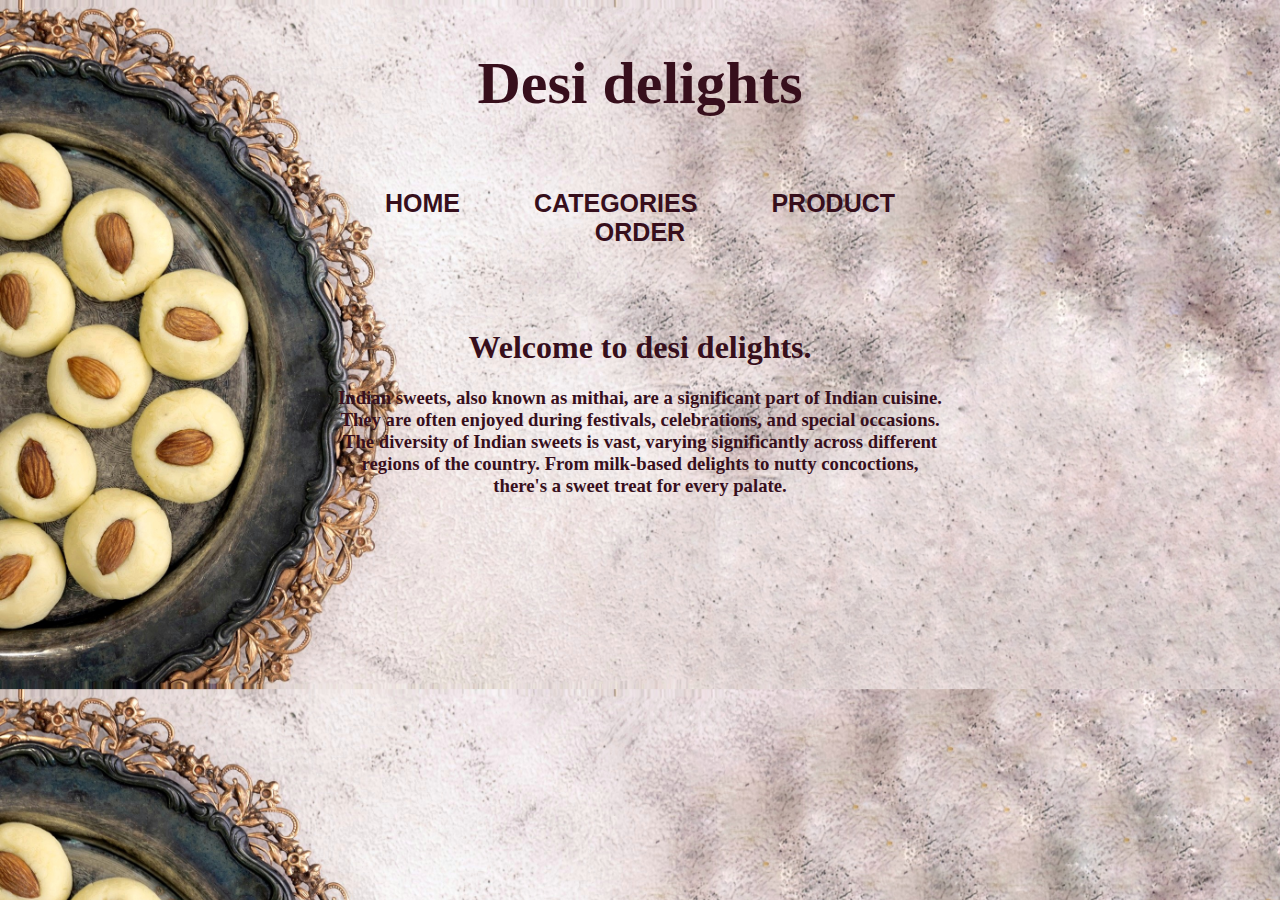
<file: index.html>
<!DOCTYPE html>
<html>
    
    <head>
        <title>Desi delights</title>
        <link rel="stylesheet" href="styles.css">
    </head>
    <body>
        <header>
        <h1>Desi delights</h1>
        </header>

        <nav>    
        <a href="index.html"><b>HOME</b></a>
        <a href="categories.html"><b>CATEGORIES</b></a>
        <a href="product.html"><b>PRODUCT</b></a>
        <a href="order.html"><b>ORDER</b></a>
        </nav>

        <section>
        <h1>Welcome to desi delights.</h1>
        <h3><b>Indian sweets, also known as mithai, are a significant part of Indian cuisine.<br> They are often enjoyed during festivals, celebrations, and special occasions.<br>The diversity of Indian sweets is vast, varying significantly across different<br> regions of the country. From milk-based delights to nutty concoctions,<br> there's a sweet treat for every palate.<br> </b></h3>
        </section>
        
    </body>
</html>
</file>
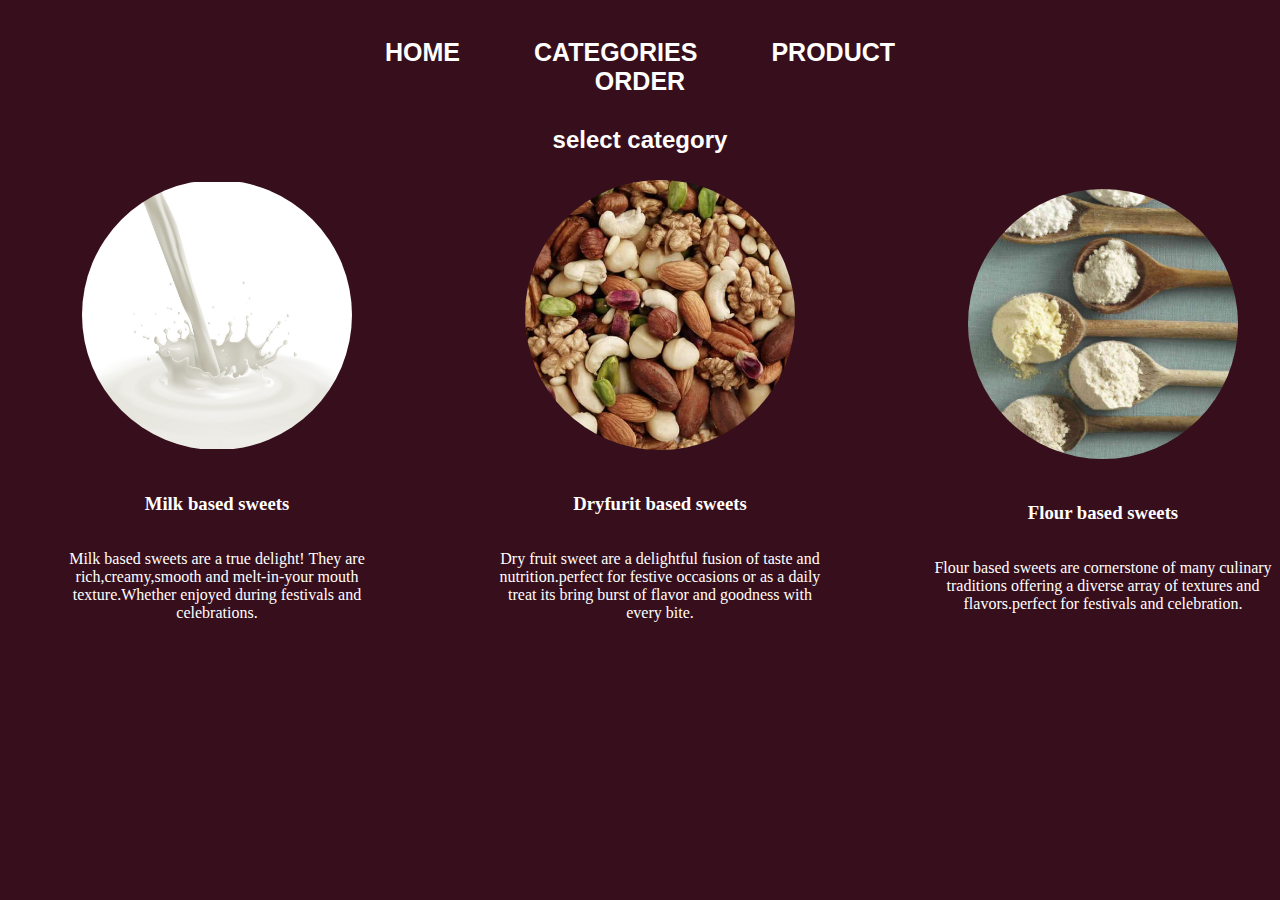
<file: categories.html>
<!DOCTYPE html>
<html>
<head>
    <title>categories</title>
    <style>
          body{
            background-color:rgb(55, 15, 28);
        }
       
        h2{
            text-align: center;
            font-family: sans-serif;
            color: white;
            padding:0;
            margin:0;
        }
       nav{
    background-color:rgb(55, 15, 28);
    padding:30px;
    width:50%;
    margin:auto;
    color:black;
    text-align: center;
        }
        nav a{
    color:white;
    padding:20px;
    margin:15px;
    text-decoration:none;
    font-size: 25px;
    font-family: Helvetica;
}

nav a:hover {
    color: rgb(228, 243, 243);;
    border: 2px solid;
}
        .category-section .category-list {
            display: flex;
            flex-wrap: wrap;
            gap: 75px;
            align-items: center;
            justify-content: space-between;

        }
        .category-section .category-list .category-item{
            display:flex;
            text-align: center;
            align-items: center;
            flex-direction: column;
            justify-content: space-between;
            width: calc(100% / 3 - 70px);
            color:white;
        }
        .category-section .category-list .category-item .category-image{
            max-width: 80%;
            aspect-ratio: 1;
            margin-bottom: 10px;
            object-fit: contain;
            border-radius: 2500px;
            padding:10px;
        }
        @media screen and (max-width: 640px) {
            .category-section .category-list{
                gap:60px;
            }
            .category-section .category-list .category-item{
                width:100%;
            }
        }
    </style>
</head>
<body>
    <main>
        <!-- categories section -->
         <section class="category-section">
             <nav>    
                <a href="index.html"><b>HOME</b></a>
                <a href="categories.html"><b>CATEGORIES</b></a>
                <a href="product.html"><b>PRODUCT</b></a>
                <a href="order.html"><b>ORDER</b></a>
             </nav>
            
            <h2 class="class">select category</h2>
            <div class="section-content">
                <ul class="category-list">
                    <li class="category-item">
                        <a href="product.html">
                        <img src="mk1.jpg" alt="milk sweets"  class="category-image"></a>
                        <h3 class="name">Milk based sweets</h3>
                        <p class="text">Milk based sweets are a true delight! They are rich,creamy,smooth and melt-in-your mouth texture.Whether enjoyed during festivals and celebrations.</p>
                    </li>
                    <li class="category-item">
                        <a href="product.html">
                        <img src="dryfruit.webp" alt="dryfruit sweets"   class="category-image"></a>
                        <h3 class="name">Dryfurit based sweets</h3>
                        <p class="text">Dry fruit sweet are a delightful fusion of taste and nutrition.perfect for festive occasions or as a daily treat its bring burst of flavor and goodness with every bite.</p>
                    </li>
                    <li class="category-item">
                        <a href="product.html">
                        <img src="flour.jpg" alt="flour sweets"  class="category-image"></a>
                        <h3 class="name">Flour based sweets</h3>
                        <p class="text">Flour based sweets are cornerstone of many culinary traditions offering a diverse array of textures and flavors.perfect for festivals and celebration.</p>
                    </li>
                </ul>
            </div>
         </section>
    </main>
</body>
</html>
</file>
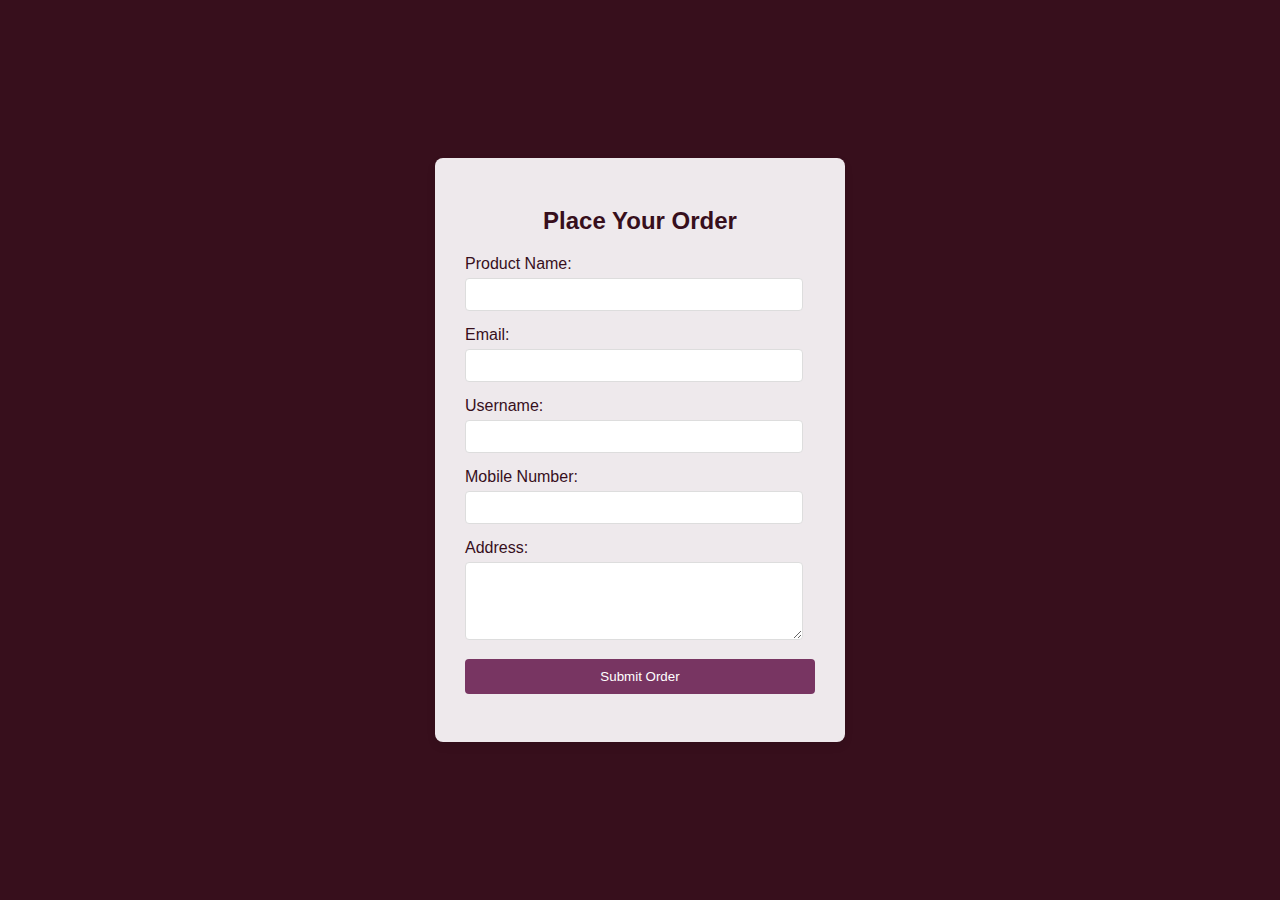
<file: order.html>
<!DOCTYPE html>
<html>
<head>
    <title>Order Form</title>
    <style>
        body {
            display: flex;
            justify-content: center;
            align-items: center;
            min-height: 100vh;
            margin: 0;
            background-color: rgb(55, 15, 28);
            font-family: sans-serif;
        }

        .order-form {
            width: 350px;
            padding: 30px;
            border-radius: 8px;
            background-color: #eee9ec; /* White form background */
            box-shadow: 0 4px 8px rgba(0, 0, 0, 0.1);
        }

        .order-form h2 {
            text-align: center;
            margin-bottom: 20px;
            color:rgb(55, 15, 28); /* Steel blue heading */
        }

        .form-group {
            margin-bottom: 15px;
        }

        .form-group label {
            display: block;
            margin-bottom: 5px;
            color:rgb(55, 15, 28);
        }

        .form-group input,
        .form-group textarea {
            width: calc(100% - 12px);
            padding: 8px;
            border: 1px solid #ddd;
            border-radius: 4px;
            box-sizing: border-box;
        }

        .form-group textarea {
            resize: vertical;
        }

        .submit-btn {
            width: 100%;
            padding: 10px;
            background-color: #783562;
            color: white;
            border: none;
            border-radius: 4px;
            cursor: pointer;
            transition: background-color 0.3s ease;
        }

        .submit-btn:hover {
            background-color:maroon; 
        }
    </style>
</head>
<body>
    <div class="order-form">
        <h2>Place Your Order</h2>
        <form action="thank.html">
            <div class="form-group">
                <label for="productName">Product Name:</label>
                <input type="text" id="productName" name="productName" required>
            </div>
            <div class="form-group">
                <label for="email">Email:</label>
                <input type="email" id="email" name="email" required>
            </div>
            <div class="form-group">
                <label for="username">Username:</label>
                <input type="text" id="username" name="username" required>
            </div>
            <div class="form-group">
                <label for="mobile">Mobile Number:</label>
                <input type="tel" id="mobile" name="mobile" required>
            </div>
            <div class="form-group">
                <label for="address">Address:</label>
                <textarea id="address" name="address" rows="4" required></textarea>
            </div>
            <button type="submit" class="submit-btn">Submit Order</button>
        </form>
        <br>
    </div>
</body>
</html>
</file>
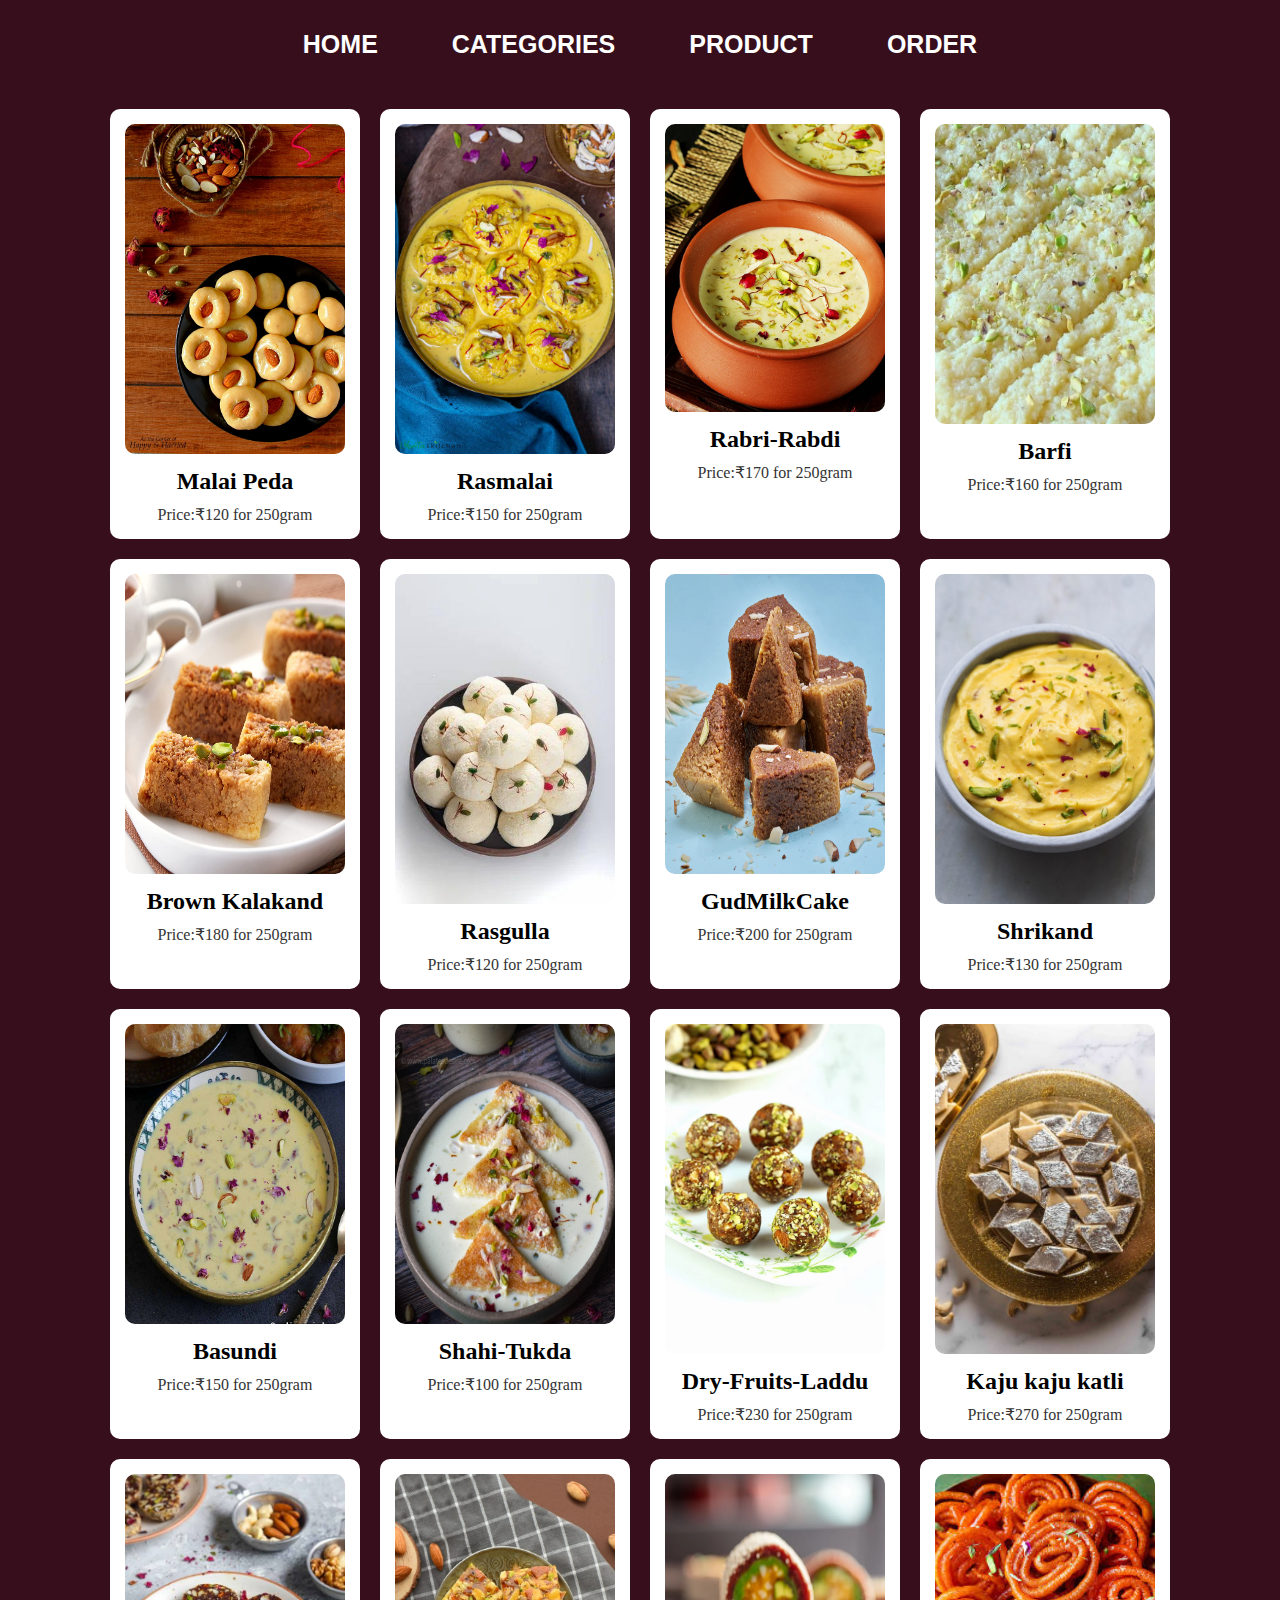
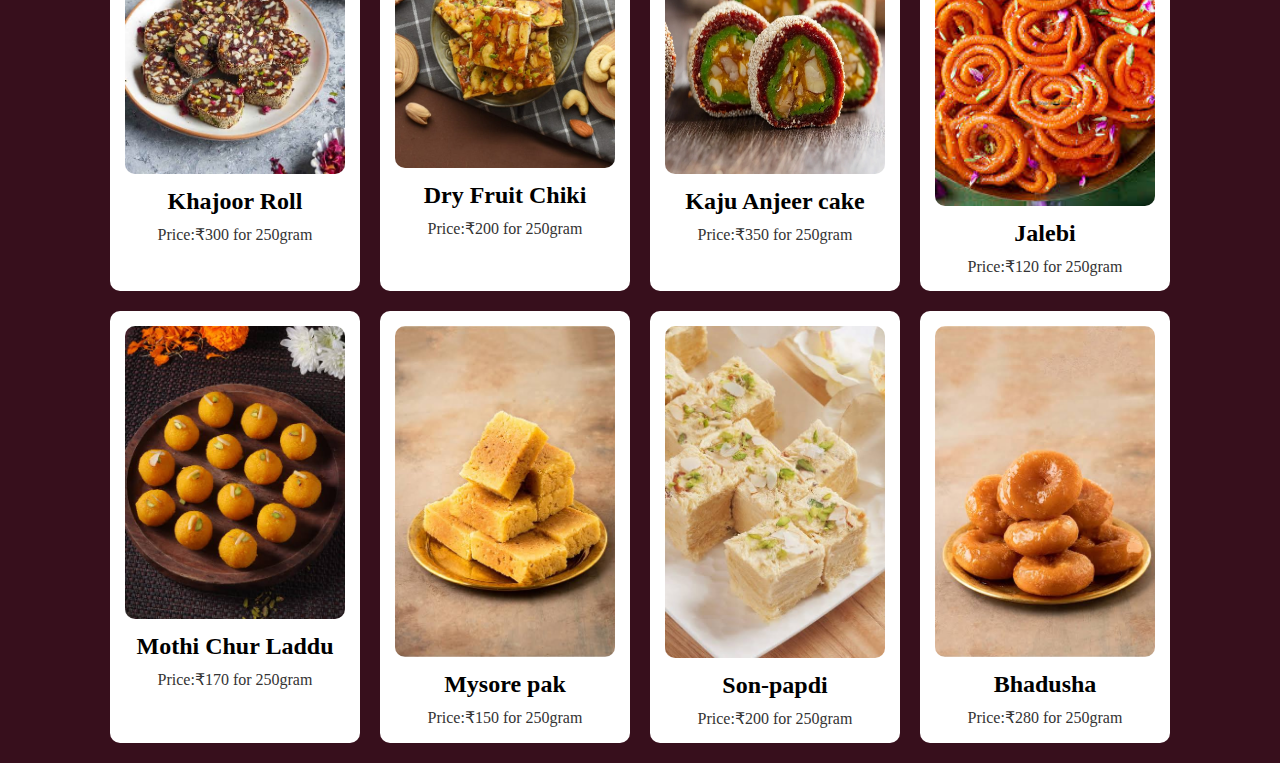
<file: product.html>
<!DOCTYPE html>
<html>
<head>
    <title>products</title>
    <style>
        *{
            margin:0px;
            padding:0px;
            box-sizing: border-box;
        }
        nav{
    background-color:rgb(55, 15, 28);
    padding:30px;
    width:100%;
    margin:auto;
    color:black;
    text-align: center;
}
nav a{
  color:white;
  padding:20px;
  margin:15px;
  text-decoration:none;
  font-size: 25px;
  font-family: Helvetica;
}

nav a:hover {
    color: rgb(228, 243, 243);
    border: 2px solid;
}

        .product-container{
          background-color: rgb(55, 15, 28);
            display:flex;
            justify-content: center;
            flex-wrap: wrap;
            gap: 20px;
            padding: 20px;
        }
        .product{
            background: white;
            border-radius: 10px;
            padding: 15px;
            width: 250px;
            box-shadow:" 0 4px 8px rgba(0,0,0,0.2)";
            text-align: center;
        }
        .product img{
            width: 100%;
            border-radius: 10px;
        }
        .product h2{
            font-size:"19.2px";
            margin: 10px;
        }
        .product p{
            font-size: 16px;
            color:#333;
        }
    </style>
</head>

<body>
    <header>
        <nav>    
                <a href="index.html"><b>HOME</b></a>
                <a href="categories.html"><b>CATEGORIES</b></a>
                <a href="product.html"><b>PRODUCT</b></a>
                <a href="order.html"><b>ORDER</b></a>
         </nav>
    </header>
<section class="product-container">
    <div class="product">
        <a href="order.html">
        <img src="peda1.webp" width="300" height="auto" alt="peda"></a>
        <h2>Malai Peda</h2>
        <p>Price:&#8377;120 for 250gram</p>
    </div>
    <div class="product">
        <a href="order.html">
        <img src="Rasmalai.jpg" width="200" height="auto" alt="Rasmalai"></a>
        <h2>Rasmalai</h2>
        <p>Price:&#8377;150 for 250gram</p>
    </div>
    <div class="product">
        <a href="order.html">
        <img src="rabri-rabdi.jpg" alt="rabri-rabdi"></a>
        <h2>Rabri-Rabdi</h2>
        <p>Price:&#8377;170 for 250gram</p>
    </div>
    <div class="product">
        <a href="order.html">
        <img src="barfi.jpg" width="300" height="300" alt="barfi"></a>
        <h2>Barfi</h2>
        <p>Price:&#8377;160 for 250gram</p>
    </div>
    <div class="product">
        <a href="order.html">
        <img src="brown kalakand.jpg" width="200" height="300" alt="brown-kalakand"></a>
        <h2>Brown Kalakand</h2>
        <p>Price:&#8377;180 for 250gram</p>
    </div>
    <div class="product">
        <a href="order.html">
        <img src="rass.jpg" alt="rasgulla"></a>
        <h2>Rasgulla</h2>
        <p>Price:&#8377;120 for 250gram</p>
    </div>
    <div class="product">
        <a href="order.html">
        <img src="GudMilkCake.webp" width="400" height="300" alt="GudMilkCake"></a>
        <h2>GudMilkCake</h2>
        <p>Price:&#8377;200 for 250gram</p>
    </div>
    <div class="product">
        <a href="order.html">
        <img src="shrikhand1.webp" width="300" height="auto" alt="shrikand"></a>
        <h2>Shrikand</h2>
        <p>Price:&#8377;130 for 250gram</p>
    </div>
    <div class="product">
        <a href="order.html">
        <img src="Basundi.jpg" width="300" height="300" alt="Basundi"></a>
        <h2>Basundi</h2>
        <p>Price:&#8377;150 for 250gram</p>
    </div>
    <div class="product">
        <a href="order.html">
        <img src="shahi-tukda.jpg" width="300" height="300" alt="shahi-tukda"></a>
        <h2>Shahi-Tukda</h2>
        <p>Price:&#8377;100 for 250gram</p>
    </div><div class="product">
        <a href="order.html">
        <img src="dry-fruits-laddu.jpg" width="300" height="auto" alt="dry-fruits-laddu"></a>
        <h2>Dry-Fruits-Laddu</h2>
        <p>Price:&#8377;230 for 250gram</p>
    </div>
    <div class="product">
        <a href="order.html">
        <img src="kaju.jpg" width="300" height="auto" alt="kaju"></a>
        <h2>Kaju kaju katli</h2>
        <p>Price:&#8377;270 for 250gram</p>
    </div>
    <div class="product">
        <a href="order.html">
        <img src="khajoor roll.jpg" width="300" height="300" alt="khajoor roll"></a>
        <h2>Khajoor Roll</h2>
        <p>Price:&#8377;300 for 250gram</p>
    </div>
    <div class="product">
        <a href="order.html">
        <img src="dry-fruit-chiki.jpg" width="300" height="auto" alt="chiki"></a>
        <h2>Dry Fruit Chiki</h2>
        <p>Price:&#8377;200 for 250gram</p>
    </div>
    <div class="product">
        <a href="order.html">
        <img src="anjeer cake.webp" width="300" height="300" alt="anjeer cake"></a>
        <h2>Kaju Anjeer cake</h2>
        <p>Price:&#8377;350 for 250gram</p>
    </div>
    <div class="product">
        <a href="order.html">
        <img src="jalebi.jpg" width="300" height="auto" alt="jalebi"></a>
        <h2>Jalebi</h2>
        <p>Price:&#8377;120 for 250gram</p>
    </div>
    <div class="product">
        <a href="order.html">
        <img src="laddu.jpg" width="300" height="auto" alt="laddu"></a>
        <h2>Mothi Chur Laddu</h2>
        <p>Price:&#8377;170 for 250gram</p>
    </div>
    <div class="product">
        <a href="order.html">
        <img src="mysoorpak.jpg" width="300" height="auto" alt="myore"></a>
        <h2>Mysore pak</h2>
        <p>Price:&#8377;150 for 250gram</p>
    </div>
    <div class="product">
        <a href="order.html">
        <img src="sonpapdi.jpg" width="300" height="auto" alt="sonpapdi"></a>
        <h2>Son-papdi</h2>
        <p>Price:&#8377;200 for 250gram</p>
    </div>
    <div class="product">
        <a href="order.html">
        <img src="bhadusha.jpg" width="300" height="auto" alt="Bhadusha"></a>
        <h2>Bhadusha</h2>
        <p>Price:&#8377;280 for 250gram</p>
    </div>

</section>
    
    
</body>
</html>
</file>
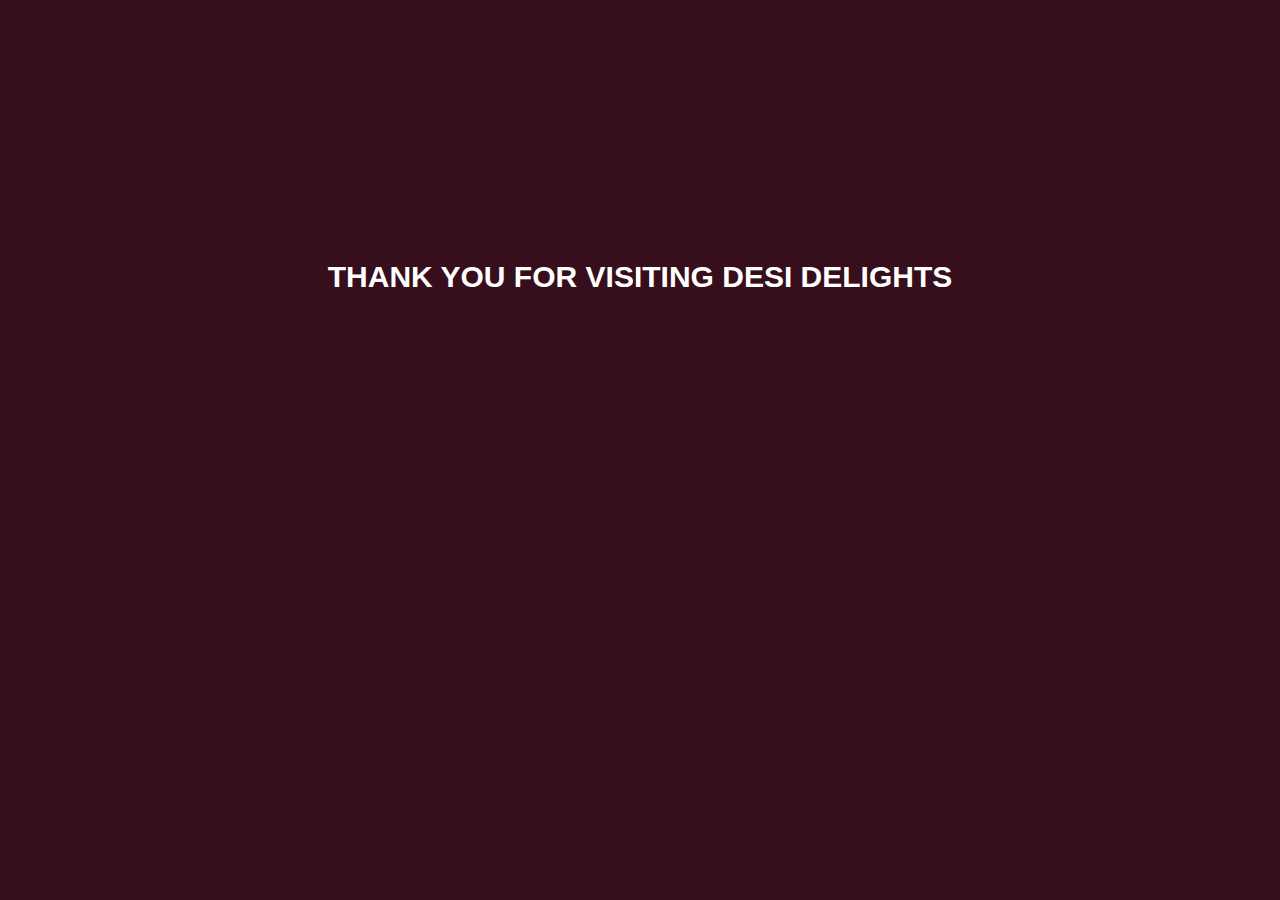
<file: thank.html>
<!DOCTYPE html>
<html>
<head>
    <title>thank you page</title>
    <style>
        *{
            background-color: rgb(55, 15, 28);
        }
        h1{
            text-align:center;
            font-family:helvetica;
            font-size:30px;
            color:white;
            padding: 130px;
            margin:130px;
        }
    </style>
</head>
<body>
    <div>
    <h1>THANK YOU FOR VISITING DESI DELIGHTS</h1>
    </div>
</body>
</html>
</file>
<file: styles.css>
body{
    background-image: url(home1.jpg);
    background-size:cover;

}
header{
    background-color:transparent;
    padding:1px;
    border-radius:1px;
    width:45%;
    margin:auto;
    font-family:'Gill Sans';
    color:rgb(55, 15, 28);
    text-align: center;
    font-size:30px;
}

nav{
    background-color:transparent;
    padding:30px;
    width:50%;
    margin:auto;
    color:black;
    text-align: center;
}
nav a{
  color:rgb(55, 15, 28);
  padding:20px;
  margin:15px;
  text-decoration:none;
  font-size: 25px;
  font-family: Helvetica;
}

nav a:hover {
    color: brown;
    border: 2px solid;
}

 section{
    padding: 15px;
    margin: 15px;
    background-color:transparent;
    text-align:center;
    color:rgb(55, 15, 28);
 }
 @media screen and (max-width: 1080px) {
    nav a{
        gap:80px;
    }
}
</file>
